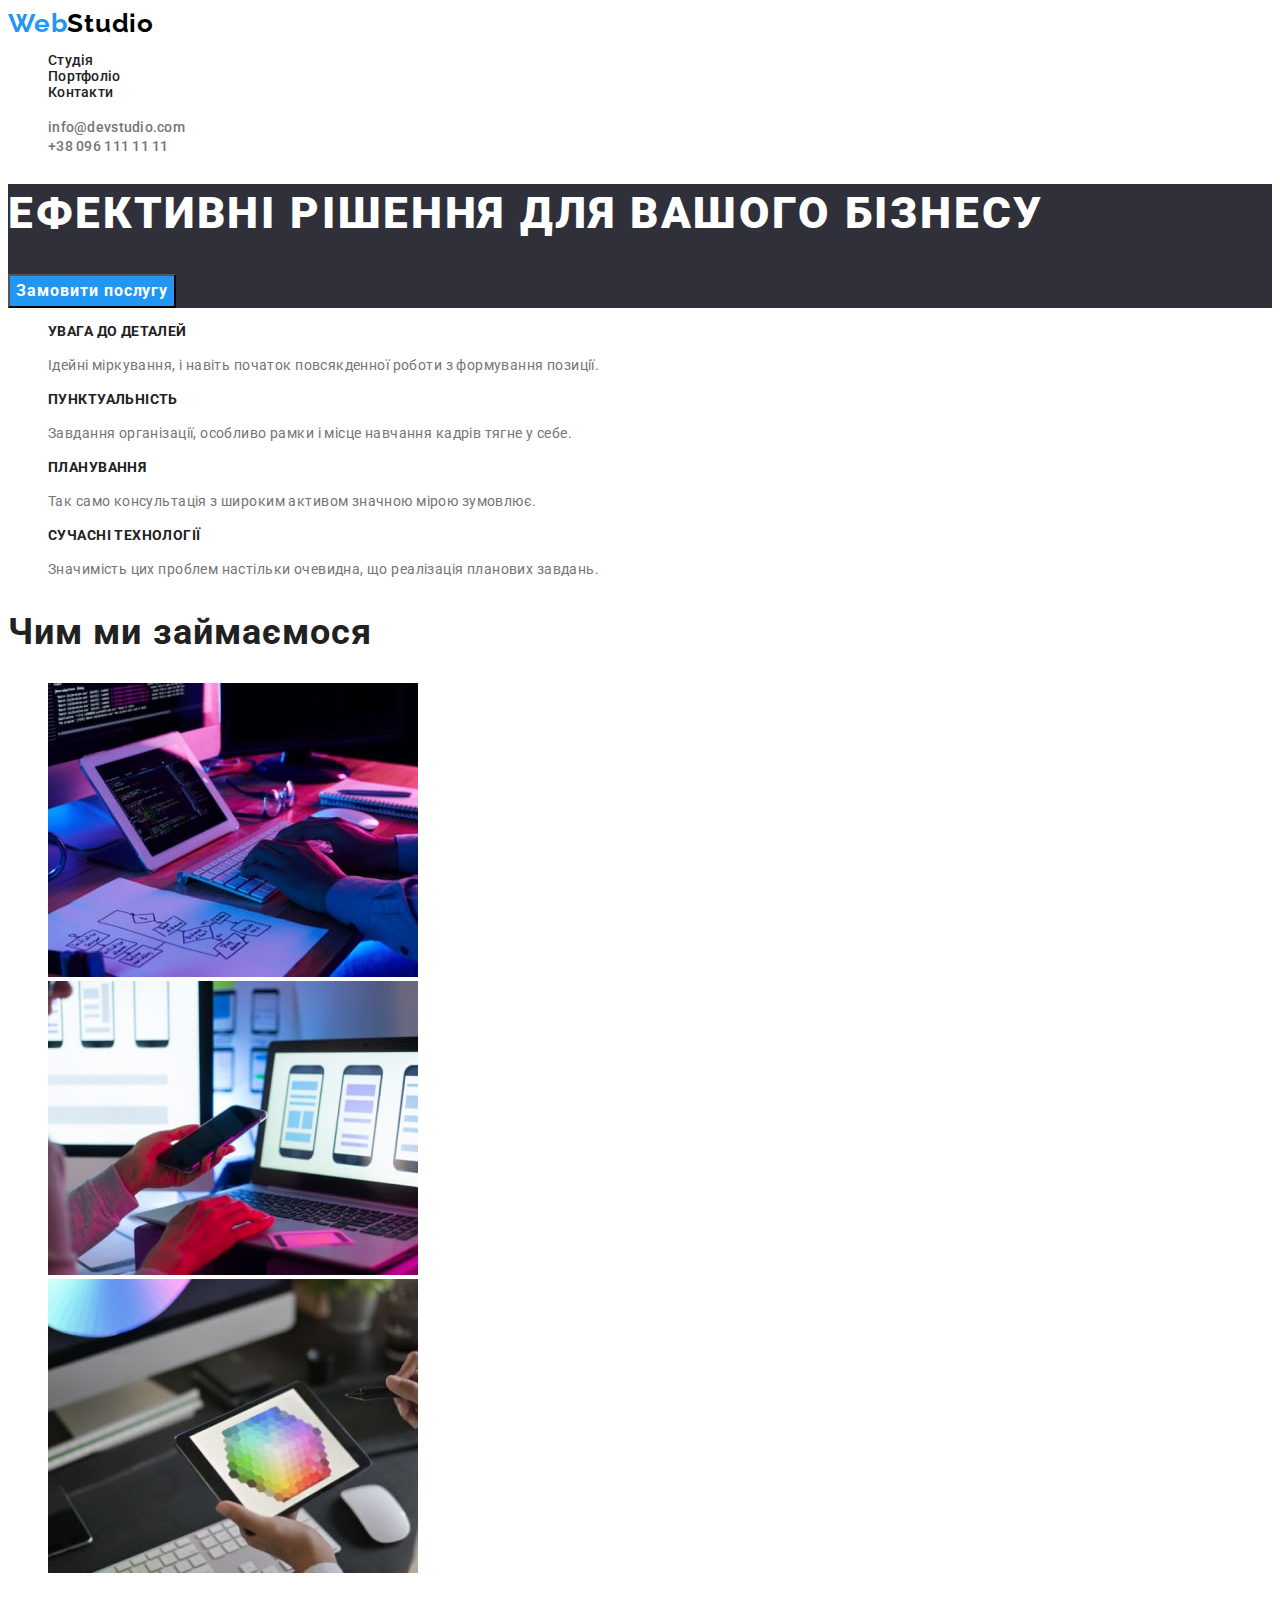
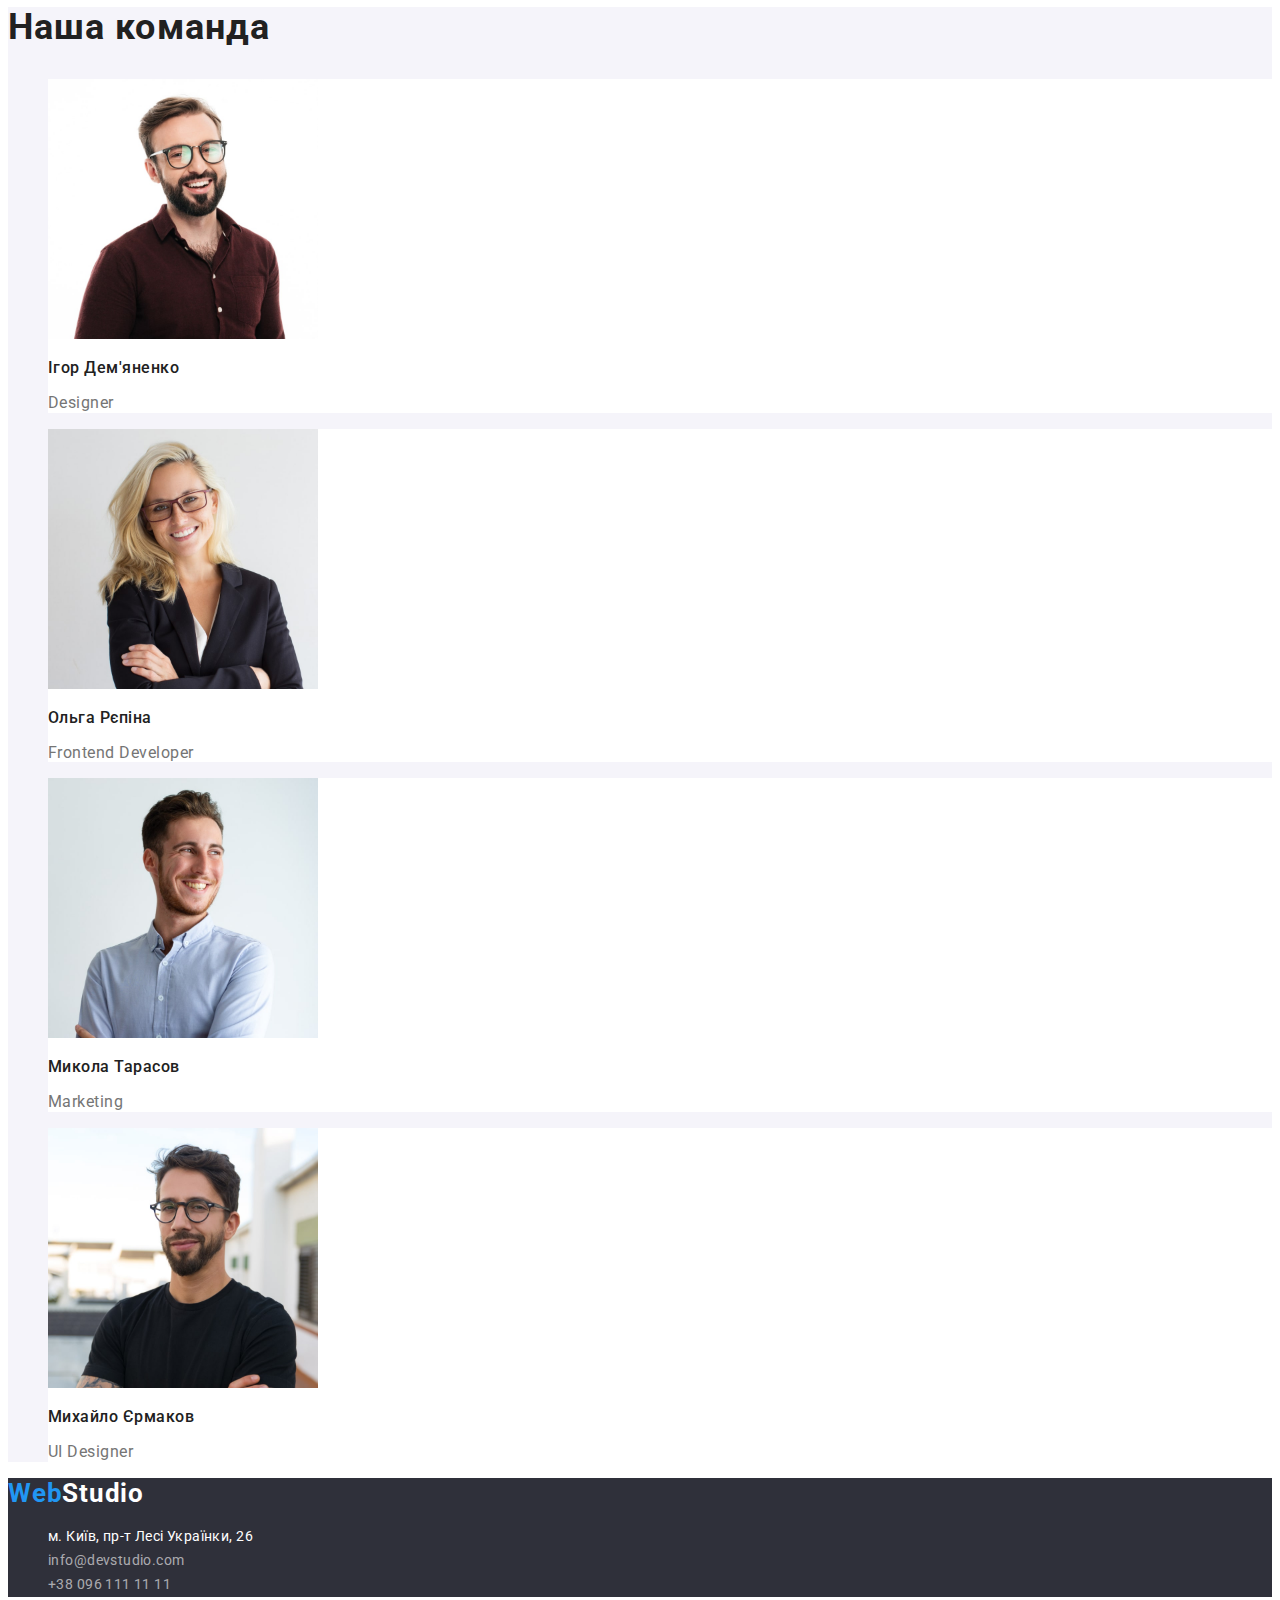
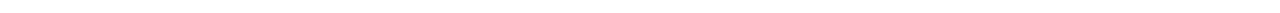
<file: index.html>
<!DOCTYPE html>
<html lang="uk">
<head>
    <meta charset="UTF-8">
    <meta http-equiv="X-UA-Compatible" content="IE=edge">
    <meta name="viewport" content="width=device-width, initial-scale=1.0">
    <title>Document</title>
    <link rel="preconnect" href="https://fonts.googleapis.com"/>
    <link rel="preconnect" href="https://fonts.gstatic.com" crossorigin/>
    <link href="https://fonts.googleapis.com/css2?family=Montserrat:wght@400;600;700&family=Raleway:wght@700&family=Roboto:wght@400;500;700;900&display=swap" rel="stylesheet"/>
    <link rel="stylesheet" href="./css/styles.css"/>
</head>
<body>
  <header>
    <nav> 
      <a href="./index.html" lang="en" class="header-logo link"><span class="accent">Web</span>Studio</a>
      <ul class="header-item list">
        <li><a href="./index.html" class="header-item list link">Студія</a></li>
        <li><a href="./portfolio.html" class="header-item list link">Портфоліо</a></li>
        <li><a href="#" class="header-item list link">Контакти</a></li>
      </ul>
    </nav>
    <ul class="list">
      <li><a href="mailto:info@devstudio.com" class="header-mail link">info@devstudio.com</a></li>
      <li><a href="tel:+380961111111" class="header-tel link">+38 096 111 11 11</a></li>
    </ul>
  </header>
  <main>
    <section class="header">
      <h1 class="header-content"> Ефективні рішення для вашого бізнесу</h1>
      <button class="header-btn" type="button">Замовити послугу</button>
    </section> 
    <section>
      <ul class="list">
        <li>
            <h2 class="item-name">Увага до деталей</h2>
            <p class="items-text">
            Ідейні міркування, і навіть початок повсякденної роботи з формування позиції.
            </p>
        </li>
        <li>
            <h2 class="item-name">Пунктуальність</h2>
            <p class="items-text">
            Завдання організації, особливо рамки і місце навчання кадрів тягне у себе.
            </p>
        </li>
        <li>
            <h2 class="item-name">Планування</h2>
            <p class="items-text">
            Так само консультація з широким активом значною мірою зумовлює.
            </p>
        </li>
        <li>
            <h2 class="item-name">Сучасні технології</h2>
            <p class="items-text">
            Значимість цих проблем настільки очевидна, що реалізація планових завдань.
            </p>
        </li>
      </ul>
    </section>
    <section>
      <h2 class="images">Чим ми займаємося</h2>
      <ul class="list" >
        <li><img src="./images/a.jpg" alt="Людина набирає текст" width="370"></li>
        <li><img src="./images/b.jpg" alt="Людина тримає телефон" width="370"></li>
        <li><img src="./images/c.jpg" alt="Людина тримає планшет" width="370"></li>
      </ul>
    </section>
    <section class="our-team">
        <h2 class="images">Наша команда</h2>
        <ul class="list" >
            <li class="style">
              <img src="./images/igor.jpg" alt width="270"/>
              <h3 class="team">Ігор Дем'яненко</h3>
              <p  class="team-title">Designer</p>
            </li>
            <li class="style">
              <img src="./images/olga.jpg" alt width="270"/>
              <h3  class="team">Ольга Рєпіна</h3>
              <p  class="team-title">Frontend Developer</p>
            </li>
            <li class="style"> 
              <img src="./images/mukola.jpg" alt width="270"/>
              <h3  class="team">Микола Тарасов</h3>
              <p  class="team-title">Marketing</p>
            </li>
            <li class="style">  
              <img src="./images/muchailo.jpg" alt width="270"/>
              <h3  class="team">Михайло Єрмаков</h3>
              <p  class="team-title">UI Designer</p>
            </li>
        </ul>
    </section>
  </main>
  <footer class="footer">
    <a href="./index.html" lang="en" class="footer-logo link list"><span class="accept-footer">Web</span>Studio</a>
    <address>
      <ul class="link list">
        <li>
          <a href="https://goo.gl/maps/9H467CgQcwdBSBEC6" target="_blank" rel="noopener noreferrer" class="footer-address link">
          м. Київ, пр-т Лесі Українки, 26 </a>
        </li>
        <li><a href="mailto:info@devstudio.com" class="footer-mail link list" >info@devstudio.com</a></li>
        <li><a href="tel:+380961111111" class="footer-tel link list">+38 096 111 11 11</a></li>
      </ul>
    </address>
  </footer>
</body>
  
</html>
</file>
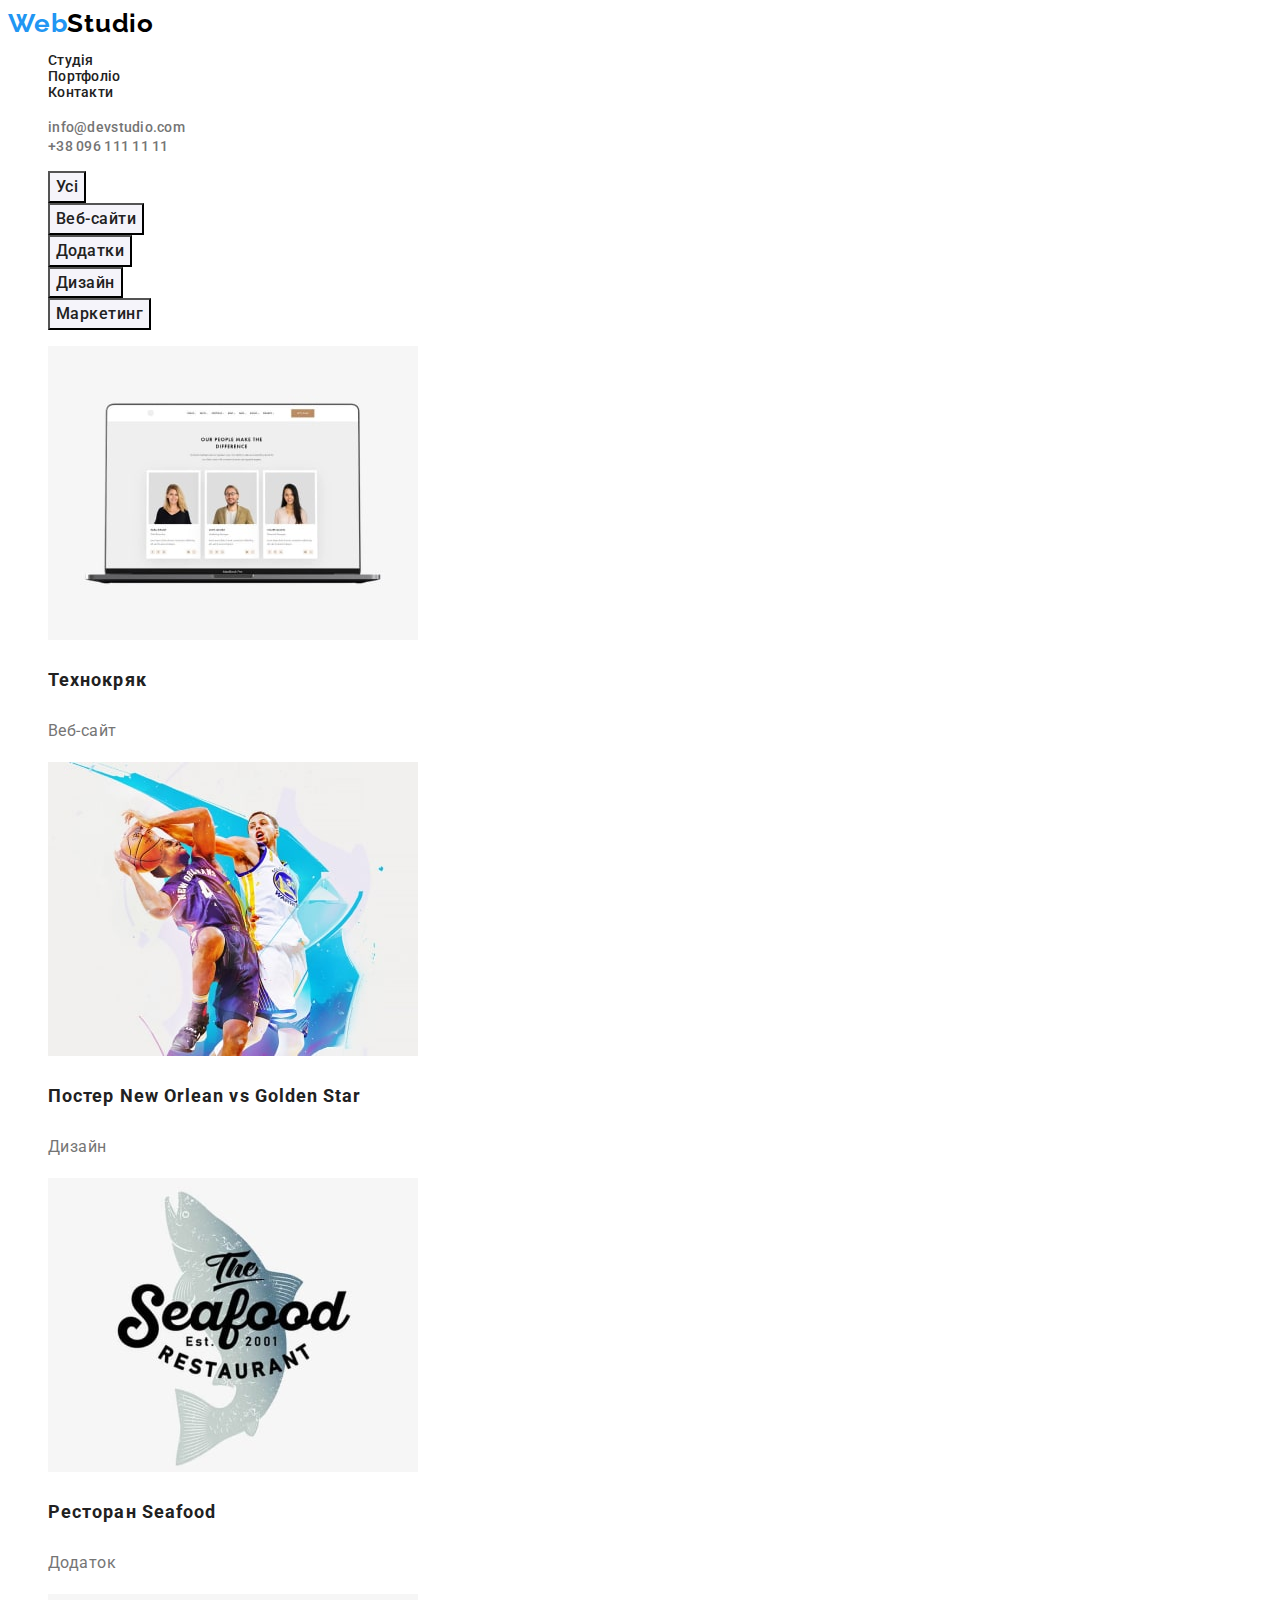
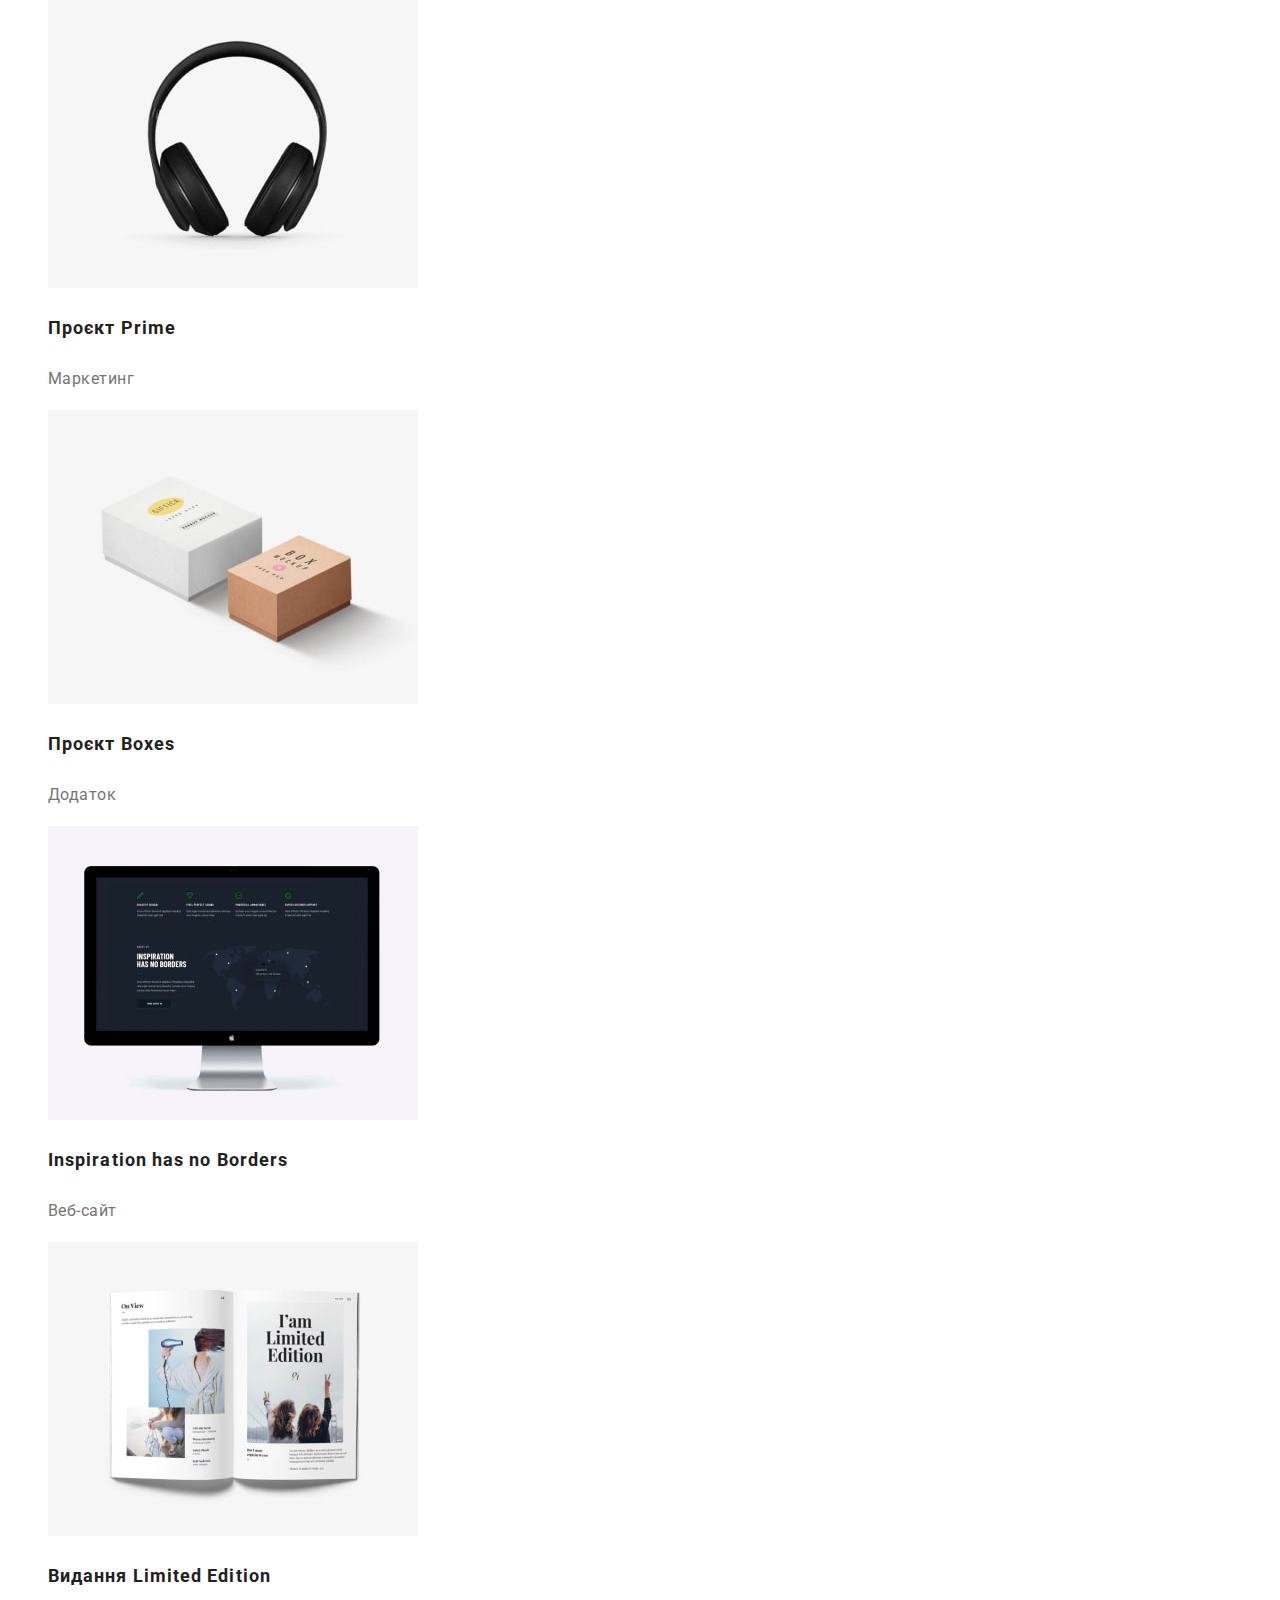
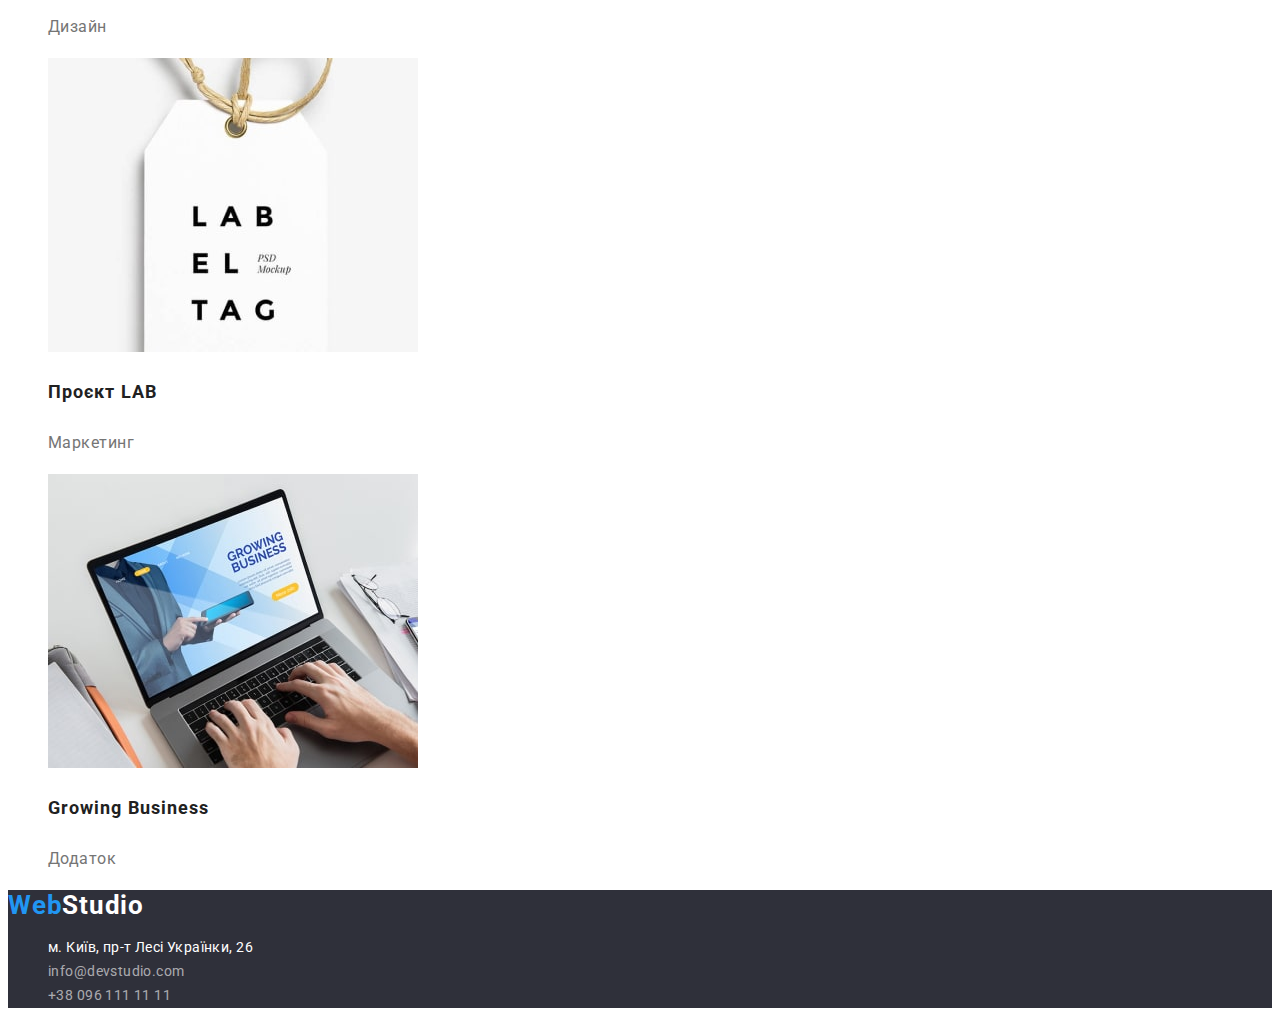
<file: portfolio.html>
<!DOCTYPE html>
<html lang="uk">

<head>
    <meta charset="UTF-8">
    <meta http-equiv="X-UA-Compatible" content="IE=edge">
    <meta name="viewport" content="width=device-width, initial-scale=1.0">
    <title>Document</title>
    <link rel="preconnect" href="https://fonts.googleapis.com">
    <link rel="preconnect" href="https://fonts.gstatic.com" crossorigin>
    <link href="https://fonts.googleapis.com/css2?family=Raleway:wght@700&family=Roboto:wght@400;500;700;900&display=swap"rel="stylesheet">
    <link rel="stylesheet" href="./css/styles.css" />
</head>
<body>
    <header>
        <nav>
            <a href="./index.html" lang="en" class="header-logo link"><span class="accent">Web</span>Studio</a>
            <ul class="header-item list">
                <li><a href="./index.html" class="header-item list link">Студія</a></li>
                <li><a href="./portfolio.html" class="header-item list link">Портфоліо</a></li>
                <li><a href="#" class="header-item list link">Контакти</a></li>
            </ul>
        </nav>
        <ul class="list">
            <li><a href="mailto:info@devstudio.com" class="header-mail link">info@devstudio.com</a></li>
            <li><a href="tel:+380961111111" class="header-tel link">+38 096 111 11 11</a></li>
        </ul>
    </header>
    <main>
        <section>
            <ul class="list">
                <li><button type="button" class="portfolio-button">Усі</button></li>
                <li><button type="button" class="portfolio-button">Веб-сайти</button></li>
                <li><button type="button" class="portfolio-button">Додатки</button></li>
                <li><button type="button" class="portfolio-button">Дизайн</button></li>
                <li><button type="button" class="portfolio-button">Маркетинг</button></li>
            </ul>
            <ul class="list">
                <li>
                    <a href="#" class="style"><img src="./images/technokrak.jpg" alt width="370"/>
                    <h3 class="portfolio-list">Технокряк</h3>
                    <p class="portfolio-description">Веб-сайт</p></a>
                </li>
                <li>
                    <a href="#" class="style"><img src="./images/poster.jpg" alt width="370"/>
                    <h3 class="portfolio-list">Постер New Orlean vs Golden Star</h3>
                    <p class="portfolio-description">Дизайн</p></a>
                </li>
                <li>
                    <a href="#" class="style"><img src="./images/restaurant.jpg" alt width="370"/>
                    <h3 class="portfolio-list">Ресторан Seafood</h3>
                    <p class="portfolio-description">Додаток</p></a>
                </li>
                <li>
                    <a href="#" class="style"><img src="./images/prime.jpg" alt width="370" />
                    <h3 class="portfolio-list">Проєкт Prime</h3>
                    <p class="portfolio-description">Маркетинг</p></a>
                </li>
                <li>
                    <a href="#" class="style"><img src="./images/boxes.jpg" alt width="370" />
                    <h3 class="portfolio-list">Проєкт Boxes</h3>
                    <p class="portfolio-description">Додаток</p></a>
                </li>
                <li>
                    <a href="#" class="style"><img src="./images/inspiration.jpg" alt width="370" />
                    <h3 class="portfolio-list">Inspiration has no Borders</h3>
                    <p class="portfolio-description">Веб-сайт</p></a>
                </li>
                <li>
                    <a href="#" class="style"><img src="./images/edition.jpg" alt width="370" />
                    <h3 class="portfolio-list">Видання Limited Edition</h3>
                    <p class="portfolio-description">Дизайн</p></a>
                </li>
                <li>
                    <a href="#" class="style"><img src="./images/lab.jpg" alt width="370" />
                    <h3 class="portfolio-list">Проєкт LAB</h3>
                    <p class="portfolio-description">Маркетинг</p></a>
                </li>
                <li>
                    <a href="#" class="style"><img src="./images/growing.jpg" alt width="370" />
                    <h3 class="portfolio-list">Growing Business</h3>
                    <p class="portfolio-description">Додаток</p></a>
                </li>
            </ul>
        </section>
    </main> 
    <footer class="footer">
        <a href="./index.html" lang="en" class="footer-logo link list"><span class="accept-footer">Web</span>Studio</a>
        <address>
            <ul class="link list">
                <li>
                    <a href="https://goo.gl/maps/9H467CgQcwdBSBEC6" target="_blank" rel="noopener noreferrer"
                        class="footer-address link">
                        м. Київ, пр-т Лесі Українки, 26 </a>
                </li>
                <li><a href="mailto:info@devstudio.com" class="footer-mail link list">info@devstudio.com</a></li>
                <li><a href="tel:+380961111111" class="footer-tel link list">+38 096 111 11 11</a></li>
            </ul>
        </address>
    </footer>
</body>

</html>
</file>
<file: css/styles.css>
:root {
    --body-background-color: #FFFFFF;
    --body-font-color: #212121;
    --header-background-color: #2F303A;
    --header-logo-color: #000000;
    --accent-color: #2196F3;
    --header-item-color: #212121;
    --header-contacts-color: #757575;
    --header-content-color: #FFFFFF;
    --header-btn-color: #FFFFFF;
    --header-btn-background-color: #2196F3;
    --header-btn-hover-color: #FFFFFF;
    --header-btn-hover-background-color: #188CE8;
    --header-item-hover-color: #2196F3;
    --item-name-color: #212121;
    --items-text-color: #757575;
    --images-color: #212121;
    --our-team-background-color: #F5F4FA;
    --team-color: #212121;
    --team-title-color: #757575;
    --footer-background-color: #2F303A;
    --accept-footer-color: #2196F3;
    --footer-logo-color: #FFFFFF;
    --footer-address-color: #FFFFFF;
    --footer-mail-color: rgba(255, 255, 255, 0.6);
    --footer-tel-color: rgba(255, 255, 255, 0.6);
    --portfolio-button-color: #212121;
    --portfolio-button-background-color: #F5F4FA;
    --portfolio-button-hover-color: #FFFFFF;
    --portfolio-button-hover-background-color: #2196F3;
    --portfolio-list-color: #212121;
    --portfolio-description-color: #757575;
}

body {
    font-family: 'Roboto', sans-serif;
    color: var(--body-font-color);
    background-color: var(--body-background-color);
}

/* ----------- Header---------*/

.header{
    background-color: var(--header-background-color);
}
.header-logo{
    font-family: 'raleway', sans-serif;
    font-weight: 700;
    font-size: 26px;
    line-height: 31px;
    letter-spacing: 0.03em;
    color: var(--header-logo-color);
}

.accent{
    font-size: 26px;
    line-height: 31px;
    letter-spacing: 0.03em;
    color: var(--accent-color);
}
.header-item{
    font-weight: 500;
    font-size: 14px;
    line-height: 1.14;
    letter-spacing: 0.02em;
    color:var(--header-item-color);
}

.header-mail{
    font-weight: 500;
    font-size: 14px;
    line-height: 1.14;
    letter-spacing: 0.02em;
    color: var(--header-contacts-color);
}
.header-tel{
    font-weight: 500;
    font-size: 14px;
    line-height: 1.14;
    letter-spacing: 0.02em;
    color: var(--header-contacts-color);
}

.header-mail:hover,
.header-mail:focus {
    color: var(--header-item-hover-color);
}

.header-tel:hover,
.header-tel:focus {
    color: var(--header-item-hover-color);
}

.header-content{
    font-weight: 900;
    font-size: 44px;
    line-height: 1.36;
    letter-spacing: 0.06em;
    text-transform: uppercase;
    color: var(--header-content-color);

}
.header-btn {
    font-family:inherit;
    font-weight: 700;
    font-size: 16px;
    line-height: 1.8;
    letter-spacing: 0.06em;
    color: var(--header-btn-color);
    cursor: pointer;
    background-color: var(--header-btn-background-color);
}
    
.header-btn:hover,
.header-btn:focus {
    color: var(--header-btn-hover-color);
    background-color: var(--header-btn-hover-background-color);
}

.list {
    list-style: none;
}

.link{
    text-decoration: none;
}
.header-item:hover,
.header-item:focus {
    color: var(--header-item-hover-color);
}

/* ----------- Header---------*/

.item-name{
    font-weight: 700;
    font-size: 14px;
    line-height: 1.14;
    letter-spacing: 0.03em;
    text-transform: uppercase;
    color: var(--item-name-color);
}
.items-text{
    font-size: 14px;
    line-height: 1.71;
    letter-spacing: 0.03em;
    color: var(--items-text-color);
}

.images{
    font-weight: 700;
    font-size: 36px;
    line-height:1.16;
    letter-spacing: 0.03em;
    color: var(--images-color);
}

.our-team {
    background-color: var(--our-team-background-color);
}
.team{
    font-weight: 500;
    font-size: 16px;
    line-height: 1.18;
    letter-spacing: 0.03em;
    color: var(--team-color);

}

.team-title{
    font-size: 16px;
    line-height: 1.18;
    letter-spacing: 0.03em;
    color: var(--team-title-color);
}

.style{
    background-color: #FFFFFF;
    text-decoration: none;
}
/*---------Footer------*/
.footer{
    background-color: var(--footer-background-color);
}
.accept-footer{
    font-weight: 700;
    font-size: 26px;
    line-height: 1.19;
    letter-spacing: 0.03em;
    color: var(--accept-footer-color);
}
.footer-logo{
    font-weight: 700;
    font-size: 26px;
    line-height: 1.19;
    letter-spacing: 0.03em;
    color: var(--footer-logo-color);
}

.footer-address{
    font-style: normal;
    font-size: 14px;
    line-height: 1.71;
    letter-spacing: 0.03em;
    color: var(--footer-address-color);
}

.footer-mail{
    font-style: normal;
    font-size: 14px;
    line-height: 1.71;
    letter-spacing: 0.03em;
    color: var(--footer-mail-color);
}

.footer-tel{
    font-style: normal;
    font-size: 14px;
    line-height: 1.71;
    letter-spacing: 0.03em;
    color: var(--footer-tel-color);
}

.footer-tel:hover,
.footer-tel:focus {
    color: var(--header-item-hover-color);
}

.footer-mail:hover,
.footer-mail:focus {
    color: var(--header-item-hover-color);
}

/*----------Portfolio-----------*/


.portfolio-button{
    font-family: 'Roboto', sans-serif;
    font-weight: 500;
    font-size: 16px;
    line-height: 1.62;
    text-align: center;
    letter-spacing: 0.03em;
    cursor: pointer;
    color: var(--portfolio-button-color);
    background-color: var(--portfolio-button-background-color);
}
.portfolio-button:hover,
.portfolio-button:focus {
    color:var(--portfolio-button-hover-color);
    background-color: var(--portfolio-button-hover-background-color);
}

.portfolio-list{
    font-weight: 700;
    font-size: 18px;
    line-height: 2;
    letter-spacing: 0.06em;
    color: var(--portfolio-list-color);

}
.portfolio-description {
    font-size: 16px;
    line-height: 1.87;
    letter-spacing: 0.03em;
    color: var(--portfolio-description-color);

}
</file>
